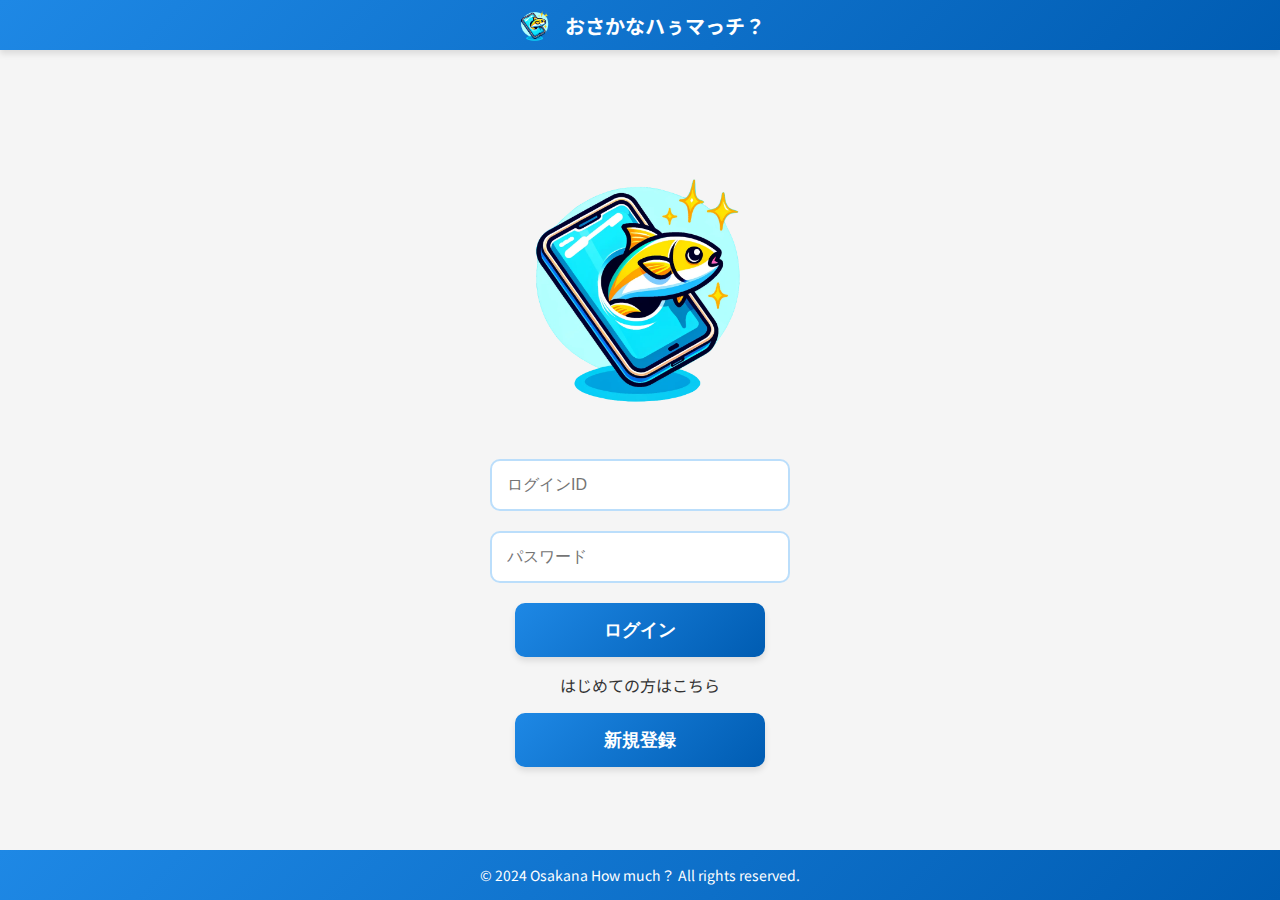
<file: index.html>
<!DOCTYPE html>
<html lang="ja">

<head>
  <meta charset="UTF-8">
  <meta name="viewport" content="width=device-width, initial-scale=1.0, viewport-fit=cover">
  <title>おさかなハぅマっチ？ - スタート</title>
  <link href="https://fonts.googleapis.com/css2?family=Noto+Sans+JP:wght@400;700&display=swap" rel="stylesheet">
  <link href="https://cdnjs.cloudflare.com/ajax/libs/font-awesome/6.4.0/css/all.min.css" rel="stylesheet">
  <link rel="stylesheet" href="css/style_index.css?<?php echo date('YmdHis');?>"/>
  <link rel="icon" href="img/Logo2.webp" type="image/x-icon">
  <link rel="apple-touch-icon" href="img/Logo2.webp">

</head>

<body>
  <header class="header">
    <div class="logo">
      <img src="img/Logo.png" alt="ロゴ">
      <span>おさかなハぅマっチ？</span>
    </div>
  </header>
  <main>
    <div id="top_image">
      <img id="top" src="img/Logo.png" alt="">
    </div>
    <form class="login" name="form1" action="login_act.php" method="post">
      <div class="form-group">
        <input type="text" name="lid" class="form-control" placeholder="ログインID" />
      </div>
      <div class="form-group">
        <input type="password" name="lpw" class="form-control" placeholder="パスワード" />
      </div>
      <button class="btn" type="submit">ログイン</button>
    </form>
      <p>はじめての方はこちら</p>
      <button class="btn" onclick="location.href='new_user_register.html'">新規登録</button>
  </main>

  <footer>
    &copy; 2024 Osakana How much？ All rights reserved.
  </footer>

  <script src="https://code.jquery.com/jquery-3.6.0.min.js"></script>
  <script src="js/fish_price_checker01.js"></script>
</body>
</html>
</file>
<file: css/style_index.css>
:root {
    --primary-color: #1e88e5;
    --primary-light: #6ab7ff;
    --primary-dark: #005cb2;
    --text-color: #333333;
    --background-color: #f5f5f5;;
    --card-background: #ffffff;
    --input-border: #bbdefb;
}

body {
    font-family: 'Noto Sans JP', sans-serif;
    background-color: var(--background-color);
    color: var(--text-color);
    margin: 0;
    padding: 0;
    min-height: 100vh;
    display: flex;
    flex-direction: column;
}

.header {
    background: linear-gradient(135deg, var(--primary-color), var(--primary-dark));
    color: white;
    padding: 5px;
    text-align: center;
    position: sticky;
    top: 0;
    z-index: 1000;
    box-shadow: 0 4px 6px rgba(0, 0, 0, 0.1);
}

.logo {
    display: flex;
    align-items: center;
    justify-content: center;
}

.logo img {
    width: 40px;
    height: 40px;
    margin-right: 10px;
    object-fit: contain;
}

.logo span {
    font-size: 20px;
    font-weight: 700;
}

main {
    flex-grow: 1;
    display: flex;
    flex-direction: column;
    align-items: center;
    justify-content: center;
    padding: 20px;
}

h1 {
    font-size: 42px;
    text-align: center;
    font-weight: bold;
    margin: 20px 0; /* 余白を減らすためにマージンを調整 */
    padding: 0;
    font-family: 'Times New Roman', Times, serif;
}

#top_image {
    width: 80%;
    max-width: 300px;
    text-align: center;
    padding-bottom: 20px;
}

#top {
    width: 100%;
    height: auto;
}

.login {
    display: flex;
    flex-direction: column;
    align-items: center;
    width: 100%;
    max-width: 300px;
}

.form-group {
    width: 100%;
    margin-bottom: 20px;
}

.form-control {
    width: 100%;
    padding: 15px;
    border: 2px solid var(--input-border);
    border-radius: 10px;
    font-size: 16px;
    transition: all 0.3s ease;
    box-sizing: border-box;
}

.form-control:focus {
    border-color: var(--primary-color);
    box-shadow: 0 0 0 4px rgba(30, 136, 229, 0.1);
    outline: none;
}

.btn {
    background: linear-gradient(135deg, var(--primary-color), var(--primary-dark));
    color: white;
    border: none;
    padding: 15px 20px;
    border-radius: 10px;
    cursor: pointer;
    font-size: 18px;
    font-weight: 700;
    width: 100%;
    max-width: 250px; /* ボタンの最大幅を設定 */
    transition: all 0.3s ease;
    box-shadow: 0 4px 6px rgba(0, 0, 0, 0.1);
    text-align: center; /* ボタン内のテキストを中央揃え */
}

.btn:hover {
    background: linear-gradient(135deg, var(--primary-light), var(--primary-color));
    transform: translateY(-2px);
    box-shadow: 0 6px 12px rgba(0, 0, 0, 0.15);
}

.btn:active {
    transform: translateY(1px);
}

.button-area {
    width: 100%;
    display: inline-block;
    text-align: center;
    justify-content: center;
    margin-top: 20px; /* 余白を減らすためにマージンを調整 */
}

.btn_03 {
    display: inline-block;
    padding: 15px 20px;
    margin-top: 10px;
    border: 2px solid var(--primary-color);
    background-color: var(--card-background);
    color: var(--primary-color);
    border-radius: 10px;
    text-decoration: none;
    font-size: 18px;
    font-weight: 700;
    text-align: center;
    transition: all 0.3s ease;
    max-width: 200px; /* ボタンの最大幅を設定 */
}

.btn_03:hover {
    background-color: var(--primary-light);
    color: white;
    border-color: var(--primary-light);
}

footer {
    background: linear-gradient(135deg, var(--primary-color), var(--primary-dark));
    color: white;
    text-align: center;
    padding: 15px;
    font-size: 14px;
}

/* @media (min-width: 576px) {
    .button-area {
        width: 50%;
    }
}

@media (min-width: 768px) {
    .button-area {
        width: 40%;
    }
}

@media (min-width: 992px) {
    .button-area {
        width: 30%;
    }
} */
</file>
